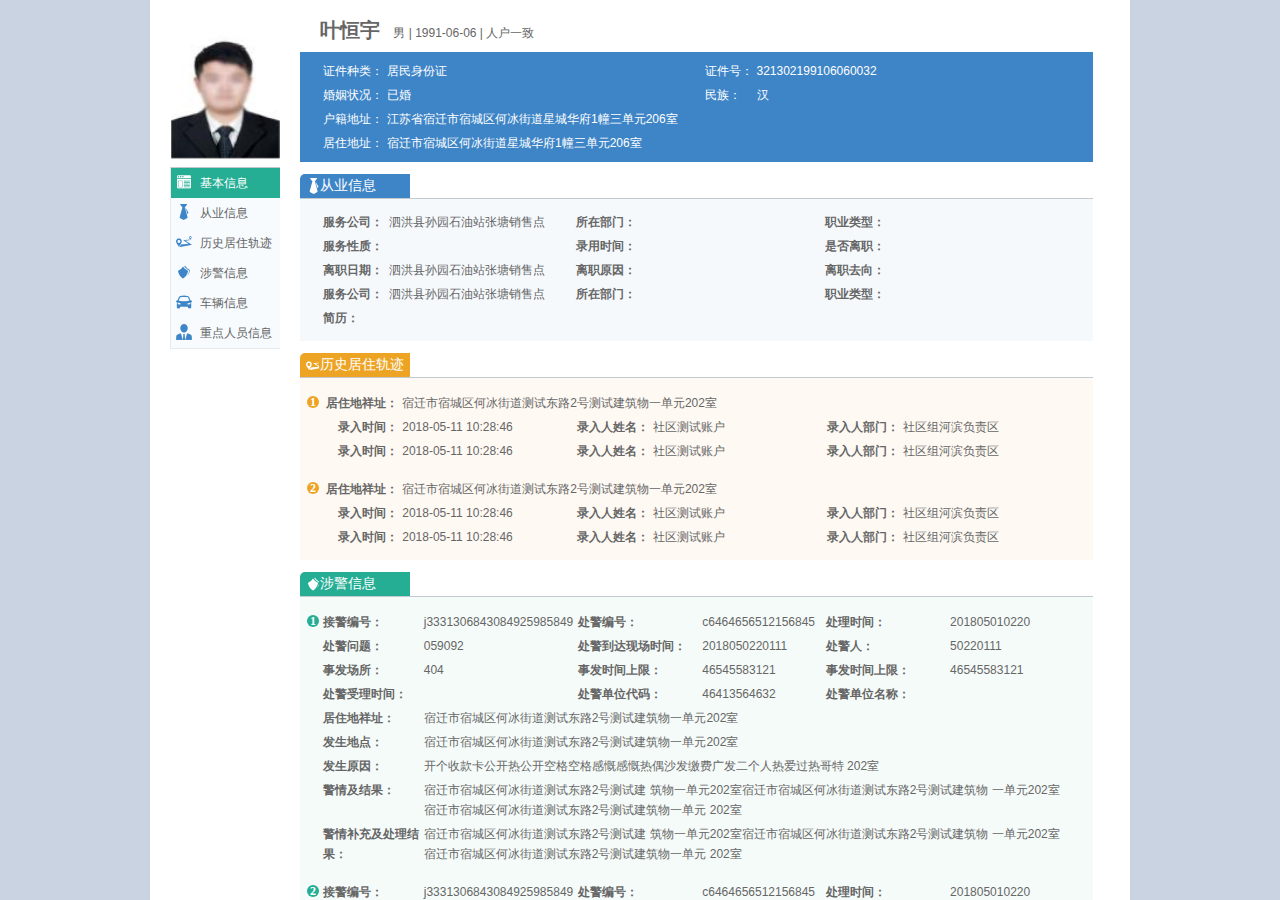
<file: index.html>
<!DOCTYPE html>
<html lang="en">
<head>
    <meta charset="UTF-8">
    <title>个人一致基本信息</title>
    <link rel="stylesheet" href="css/normalize.css">
    <link rel="stylesheet" href="css/base.css">
    <link rel="stylesheet" href="css/global.css">
    <link rel="stylesheet" href="css/index.css">
    <script src="js/jquery-1.11.1.min.js"></script>
    <script src="js/main.js"></script>
</head>
<body>
    <div class="box clearfix">
        <!--nav开始-->
        <div class="nav fl">
            <img class="pimg" src="image/pimg.png">
            <ul class="information-box">
                <li class="information-list js-information-list on" data-url="indexiframe1.html">
                    <i class="information"></i>
                    <span>基本信息</span>
                </li>
                <li  class="information-list js-information-list" data-url="indexiframe2.html">
                    <i class="information"></i>
                    <span>从业信息</span>
                </li>
                <li  class="information-list js-information-list" data-url="indexiframe3.html">
                    <i class="information"></i>
                    <span>历史居住轨迹</span>
                </li>
                <li  class="information-list js-information-list" data-url="indexiframe4.html">
                    <i class="information"></i>
                    <span>涉警信息</span>
                </li>
                <li  class="information-list js-information-list" data-url="indexiframe5.html">
                    <i class="information"></i>
                    <span>车辆信息</span>
                </li>
                <li  class="information-list js-information-list" data-url="indexiframe6.html">
                    <i class="information"></i>
                    <span>重点人员信息</span>
                </li>
            </ul>
        </div>
        <!--nav结束-->
        <!--iframeOut开始-->
        <div class="iframeOut js-iframeOut fl">
            <iframe class='itm js-iframeOut js-itm' src="indexiframe1.html" frameborder="0" scrolling="no" border="0">
        </iframe>
        </div>
        <!--iframeOut结束-->
    </div>
</body>

</html>
</file>
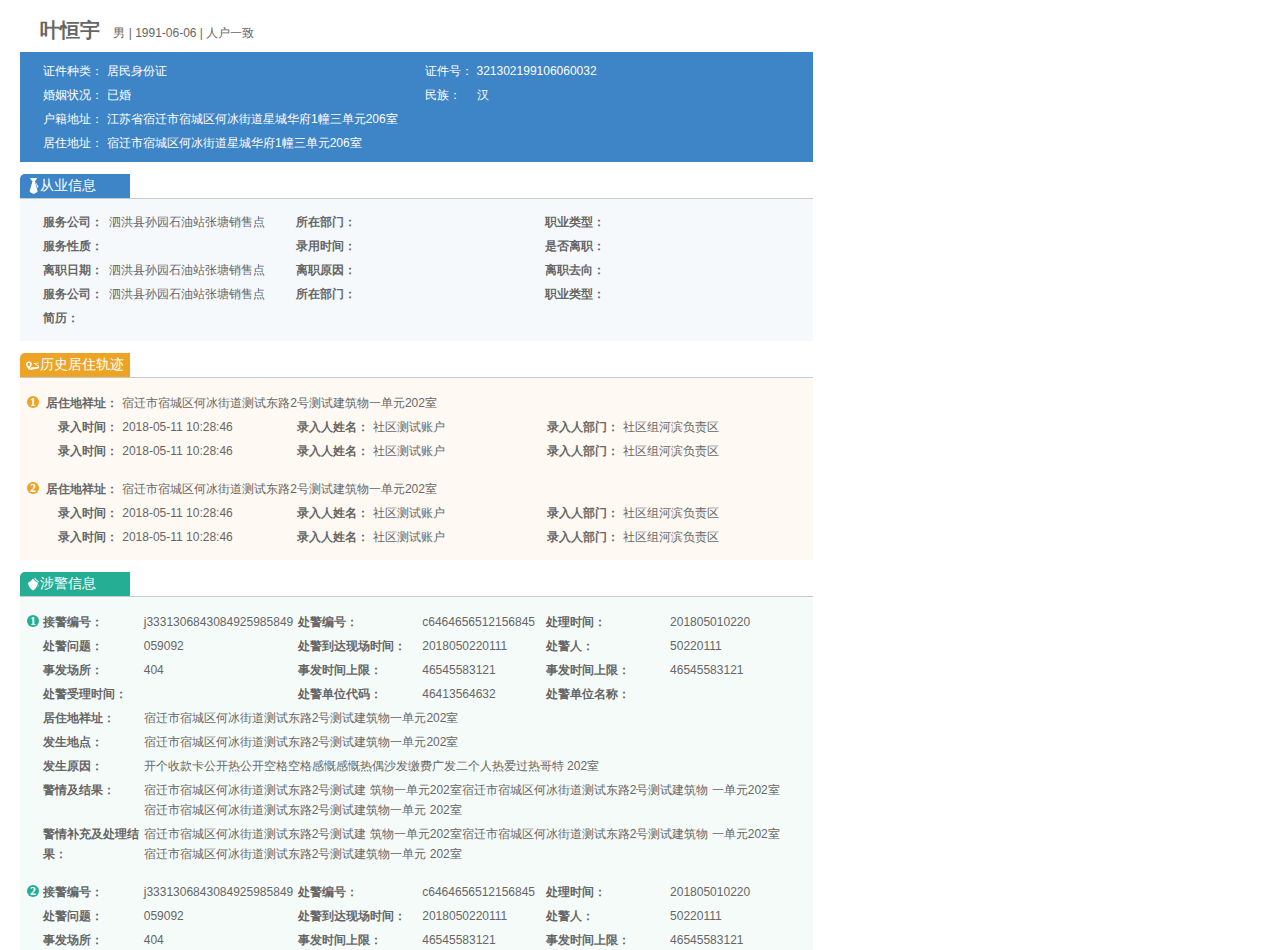
<file: indexiframe1.html>
<!DOCTYPE html>
<html lang="en">
<head>
    <meta charset="UTF-8">
    <title>基本信息个人表</title>
    <link rel="stylesheet" href="css/normalize.css">
    <link rel="stylesheet" href="css/base.css">
    <link rel="stylesheet" href="css/global.css">
    <link rel="stylesheet" href="css/index.css">
    <script src="js/jquery-1.11.1.min.js"></script>
    <script src="js/main.js"></script>
</head>
<body>
    <div class="iframeBox">
        <!--IDInformation开始-->
        <div class="IDInformation">
            <p>
                <s class="names">叶恒宇</s>
                <span>男&nbsp;|&nbsp;1991-06-06&nbsp;|&nbsp;人户一致</span>
            </p>
            <table class="IDInformation-table">
                <tr class="IDInformation-tr">
                    <td>证件种类：</td>
                    <td>居民身份证</td>
                    <td>证件号：</td>
                    <td>321302199106060032</td>
                </tr>
                <tr class="IDInformation-tr">
                    <td>婚姻状况：</td>
                    <td>已婚</td>
                    <td>民族：</td>
                    <td>汉</td>
                </tr>
                <tr class="IDInformation-tr">
                    <td>户籍地址：</td>
                    <td colspan=3>江苏省宿迁市宿城区何冰街道星城华府1幢三单元206室</td>
                </tr>
                <tr class="IDInformation-tr">
                    <td>居住地址：</td>
                    <td>宿迁市宿城区何冰街道星城华府1幢三单元206室</td>
                </tr>
            </table>
        </div>
        <!--IDInformation结束-->
        <!--jobInformation开始-->
        <div class="jobInformation job">
            <p class="job">从业信息</p>
            <table class="jobInformation-table">
                <tr class="jobInformation-table-tr">
                    <td>服务公司：</td>
                    <td>泗洪县孙园石油站张塘销售点</td>
                    <td>所在部门：</td>
                    <td></td>
                    <td>职业类型：</td>
                    <td></td>
                </tr>
                <tr class="jobInformation-table-tr">
                    <td> 服务性质：</td>
                    <td></td>
                    <td>录用时间：</td>
                    <td></td>
                    <td>是否离职：</td>
                    <td></td>
                </tr>
                <tr class="jobInformation-table-tr">
                    <td> 离职日期：</td>
                    <td>泗洪县孙园石油站张塘销售点</td>
                    <td>离职原因：</td>
                    <td></td>
                    <td> 离职去向：</td>
                    <td></td>
                </tr>
                <tr class="jobInformation-table-tr">
                    <td>服务公司：</td>
                    <td>泗洪县孙园石油站张塘销售点</td>
                    <td>所在部门：</td>
                    <td></td>
                    <td>职业类型：</td>
                    <td></td>
                </tr>
                <tr class="jobInformation-table-tr">
                    <td>简历：</td>
                </tr>
            </table>
        </div>
        <!--jobInformation开始-->
        <!--residentialAddress开始-->
        <div class="jobInformation Address">
            <p class="Address">历史居住轨迹</p>
            <table class="jobInformation-table Address">
                <tr class="jobInformation-table-tr">
                   <td class="longTr list-img">居住地祥址：</td>
                   <td colspan="3">宿迁市宿城区何冰街道测试东路2号测试建筑物一单元202室</td>
                </tr>
                <tr class="jobInformation-table-tr Address AddressLeft AddressW">
                    <td>录入时间：</td>
                    <td>2018-05-11 10:28:46</td>
                    <td>录入人姓名：</td>
                    <td>社区测试账户</td>
                    <td>录入人部门：</td>
                    <td>社区组河滨负责区</td>
                </tr>
                <tr class="jobInformation-table-tr Address  AddressLeft AddressW">
                    <td>录入时间：</td>
                    <td>2018-05-11 10:28:46</td>
                    <td>录入人姓名：</td>
                    <td>社区测试账户</td>
                    <td>录入人部门：</td>
                    <td>社区组河滨负责区</td>
                </tr>
            </table>
            <table class="jobInformation-table Address img">
                <tr class="jobInformation-table-tr">
                   <td class="longTr list-img">居住地祥址：</td>
                   <td colspan="3">宿迁市宿城区何冰街道测试东路2号测试建筑物一单元202室</td>
                </tr>
                <tr class="jobInformation-table-tr Address AddressLeft AddressW">
                    <td>录入时间：</td>
                    <td>2018-05-11 10:28:46</td>
                    <td>录入人姓名：</td>
                    <td>社区测试账户</td>
                    <td>录入人部门：</td>
                    <td>社区组河滨负责区</td>
                </tr>
                <tr class="jobInformation-table-tr Address  AddressLeft AddressW">
                    <td>录入时间：</td>
                    <td>2018-05-11 10:28:46</td>
                    <td>录入人姓名：</td>
                    <td>社区测试账户</td>
                    <td>录入人部门：</td>
                    <td>社区组河滨负责区</td>
                </tr>
            </table>
        </div>
        <!--residentialAddress结束-->
        <!--nvolvedP开始-->
        <div class="jobInformation plic nvolvedP">
            <p class="plic">涉警信息</p>
            <table class="jobInformation-table Address nvolvedP">
                <tr class="jobInformation-table-tr">
                    <td class="list-img nvolvedP">接警编号：</td>
                    <td class="Address">j3331306843084925985849</td>
                    <td>处警编号：</td>
                    <td>c6464656512156845</td>
                    <td>处理时间：</td>
                    <td>201805010220</td>
                </tr>
                <tr class="jobInformation-table-tr">
                    <td>处警问题：</td>
                    <td>059092</td>
                    <td>处警到达现场时间：</td>
                    <td>2018050220111</td>
                    <td>处警人：</td>
                    <td>50220111</td>
                </tr>
                <tr class="jobInformation-table-tr">
                    <td>事发场所：</td>
                    <td>404</td>
                    <td>事发时间上限：</td>
                    <td>46545583121</td>
                    <td>事发时间上限：</td>
                    <td>46545583121</td>
                </tr>
                <tr class="jobInformation-table-tr">
                    <td>处警受理时间：</td>
                    <td> </td>
                    <td>处警单位代码：</td>
                    <td>46413564632</td>
                    <td>处警单位名称：</td>
                </tr>
                <tr class="jobInformation-table-tr">
                    <td>居住地祥址：</td>
                    <td colspan="5">宿迁市宿城区何冰街道测试东路2号测试建筑物一单元202室</td>
                </tr>
                <tr class="jobInformation-table-tr">
                    <td>发生地点：</td>
                    <td colspan="5">宿迁市宿城区何冰街道测试东路2号测试建筑物一单元202室</td>
                </tr>
                <tr class="jobInformation-table-tr">
                    <td>发生原因：</td>
                    <td colspan="5">开个收款卡公开热公开空格空格感慨感慨热偶沙发缴费广发二个人热爱过热哥特
                        202室</td>
                </tr>
                <tr class="jobInformation-table-tr">
                    <td>警情及结果：</td>
                    <td colspan="5">宿迁市宿城区何冰街道测试东路2号测试建
                        筑物一单元202室宿迁市宿城区何冰街道测试东路2号测试建筑物
                        一单元202室宿迁市宿城区何冰街道测试东路2号测试建筑物一单元
                        202室
                    </td>
                </tr>
                <tr class="jobInformation-table-tr">
                    <td>警情补充及处理结果：</td>
                    <td colspan="5">宿迁市宿城区何冰街道测试东路2号测试建
                        筑物一单元202室宿迁市宿城区何冰街道测试东路2号测试建筑物
                        一单元202室宿迁市宿城区何冰街道测试东路2号测试建筑物一单元
                        202室
                    </td>
                </tr>
            </table>
            <table class="jobInformation-table Address img nvolvedP">
                <tr class="jobInformation-table-tr">
                    <td class="list-img nvolvedP">接警编号：</td>
                    <td class="Address">j3331306843084925985849</td>
                    <td>处警编号：</td>
                    <td>c6464656512156845</td>
                    <td>处理时间：</td>
                    <td>201805010220</td>
                </tr>
                <tr class="jobInformation-table-tr">
                    <td>处警问题：</td>
                    <td>059092</td>
                    <td>处警到达现场时间：</td>
                    <td>2018050220111</td>
                    <td>处警人：</td>
                    <td>50220111</td>
                </tr>
                <tr class="jobInformation-table-tr">
                    <td>事发场所：</td>
                    <td>404</td>
                    <td>事发时间上限：</td>
                    <td>46545583121</td>
                    <td>事发时间上限：</td>
                    <td>46545583121</td>
                </tr>
                <tr class="jobInformation-table-tr">
                    <td>处警受理时间：</td>
                    <td> </td>
                    <td>处警单位代码：</td>
                    <td>46413564632</td>
                    <td>处警单位名称：</td>
                </tr>
                <tr class="jobInformation-table-tr">
                    <td>居住地祥址：</td>
                    <td colspan="3">宿迁市宿城区何冰街道测试东路2号测试建筑物一单元202室</td>
                </tr>
                <tr class="jobInformation-table-tr">
                    <td>发生地点：</td>
                    <td colspan="3">宿迁市宿城区何冰街道测试东路2号测试建筑物一单元202室</td>
                </tr>
                <tr class="jobInformation-table-tr">
                    <td>发生原因：</td>
                    <td colspan="3"></td>
                </tr>
                <tr class="jobInformation-table-tr">
                    <td>警情及结果：</td>
                    <td colspan="5">宿迁市宿城区何冰街道测试东路2号测试建
                        筑物一单元202室宿迁市宿城区何冰街道测试东路2号测试建筑物
                        一单元202室宿迁市宿城区何冰街道测试东路2号测试建筑物一单元
                        202室
                    </td>
                </tr>
                <tr class="jobInformation-table-tr">
                    <td>警情补充及处理结果：</td>
                    <td colspan="5">宿迁市宿城区何冰街道测试东路2号测试建
                        筑物一单元202室宿迁市宿城区何冰街道测试东路2号测试建筑物
                        一单元202室宿迁市宿城区何冰街道测试东路2号测试建筑物一单元
                        202室
                    </td>
                </tr>
            </table>
        </div>
        <!--nvolvedP开始结束-->
    </div>

</body>

</html>
</file>
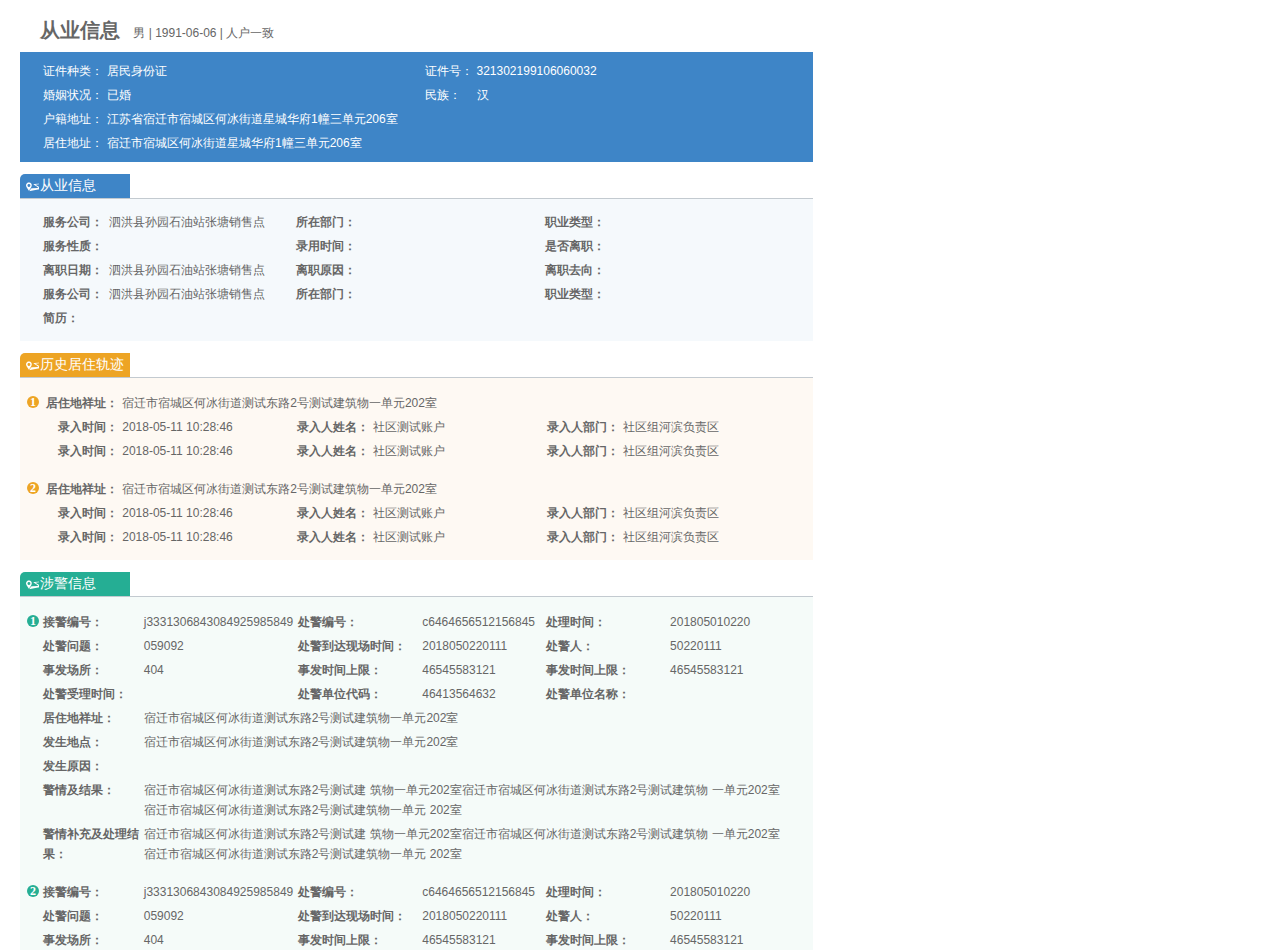
<file: indexiframe2.html>
<!DOCTYPE html>
<html lang="en">
<head>
    <meta charset="UTF-8">
    <title>基本信息个人表</title>
    <link rel="stylesheet" href="css/normalize.css">
    <link rel="stylesheet" href="css/base.css">
    <link rel="stylesheet" href="css/global.css">
    <link rel="stylesheet" href="css/index.css">
    <script src="js/jquery-1.11.1.min.js"></script>
    <script src="js/main.js"></script>
</head>
<body>
    <div class="iframeBox">
        <!--IDInformation开始-->
        <div class="IDInformation">
            <p>
                <s class="names">从业信息</s>
                <span>男&nbsp;|&nbsp;1991-06-06&nbsp;|&nbsp;人户一致</span>
            </p>
            <table class="IDInformation-table">
                <tr class="IDInformation-tr">
                    <td>证件种类：</td>
                    <td>居民身份证</td>
                    <td>证件号：</td>
                    <td>321302199106060032</td>
                </tr>
                <tr class="IDInformation-tr">
                    <td>婚姻状况：</td>
                    <td>已婚</td>
                    <td>民族：</td>
                    <td>汉</td>
                </tr>
                <tr class="IDInformation-tr">
                    <td>户籍地址：</td>
                    <td colspan=3>江苏省宿迁市宿城区何冰街道星城华府1幢三单元206室</td>
                </tr>
                <tr class="IDInformation-tr">
                    <td>居住地址：</td>
                    <td>宿迁市宿城区何冰街道星城华府1幢三单元206室</td>
                </tr>
            </table>
        </div>
        <!--IDInformation结束-->
        <!--jobInformation开始-->
        <div class="jobInformation">
            <p>从业信息</p>
            <table class="jobInformation-table">
                <tr class="jobInformation-table-tr">
                    <td>服务公司：</td>
                    <td>泗洪县孙园石油站张塘销售点</td>
                    <td>所在部门：</td>
                    <td></td>
                    <td>职业类型：</td>
                    <td></td>
                </tr>
                <tr class="jobInformation-table-tr">
                    <td> 服务性质：</td>
                    <td></td>
                    <td>录用时间：</td>
                    <td></td>
                    <td>是否离职：</td>
                    <td></td>
                </tr>
                <tr class="jobInformation-table-tr">
                    <td> 离职日期：</td>
                    <td>泗洪县孙园石油站张塘销售点</td>
                    <td>离职原因：</td>
                    <td></td>
                    <td> 离职去向：</td>
                    <td></td>
                </tr>
                <tr class="jobInformation-table-tr">
                    <td>服务公司：</td>
                    <td>泗洪县孙园石油站张塘销售点</td>
                    <td>所在部门：</td>
                    <td></td>
                    <td>职业类型：</td>
                    <td></td>
                </tr>
                <tr class="jobInformation-table-tr">
                    <td>简历：</td>
                </tr>
            </table>
        </div>
        <!--jobInformation开始-->
        <!--residentialAddress开始-->
        <div class="jobInformation Address">
            <p>历史居住轨迹</p>
            <table class="jobInformation-table Address">
                <tr class="jobInformation-table-tr">
                   <td class="longTr list-img">居住地祥址：</td>
                   <td colspan="3">宿迁市宿城区何冰街道测试东路2号测试建筑物一单元202室</td>
                </tr>
                <tr class="jobInformation-table-tr Address AddressLeft AddressW">
                    <td>录入时间：</td>
                    <td>2018-05-11 10:28:46</td>
                    <td>录入人姓名：</td>
                    <td>社区测试账户</td>
                    <td>录入人部门：</td>
                    <td>社区组河滨负责区</td>
                </tr>
                <tr class="jobInformation-table-tr Address  AddressLeft AddressW">
                    <td>录入时间：</td>
                    <td>2018-05-11 10:28:46</td>
                    <td>录入人姓名：</td>
                    <td>社区测试账户</td>
                    <td>录入人部门：</td>
                    <td>社区组河滨负责区</td>
                </tr>
            </table>
            <table class="jobInformation-table Address img">
                <tr class="jobInformation-table-tr">
                   <td class="longTr list-img">居住地祥址：</td>
                   <td colspan="3">宿迁市宿城区何冰街道测试东路2号测试建筑物一单元202室</td>
                </tr>
                <tr class="jobInformation-table-tr Address AddressLeft AddressW">
                    <td>录入时间：</td>
                    <td>2018-05-11 10:28:46</td>
                    <td>录入人姓名：</td>
                    <td>社区测试账户</td>
                    <td>录入人部门：</td>
                    <td>社区组河滨负责区</td>
                </tr>
                <tr class="jobInformation-table-tr Address  AddressLeft AddressW">
                    <td>录入时间：</td>
                    <td>2018-05-11 10:28:46</td>
                    <td>录入人姓名：</td>
                    <td>社区测试账户</td>
                    <td>录入人部门：</td>
                    <td>社区组河滨负责区</td>
                </tr>
            </table>
        </div>
        <!--residentialAddress结束-->
        <!--nvolvedP开始-->
        <div class="jobInformation nvolvedP">
            <p>涉警信息</p>
            <table class="jobInformation-table Address nvolvedP">
                <tr class="jobInformation-table-tr">
                    <td class="list-img nvolvedP">接警编号：</td>
                    <td class="Address">j3331306843084925985849</td>
                    <td>处警编号：</td>
                    <td>c6464656512156845</td>
                    <td>处理时间：</td>
                    <td>201805010220</td>
                </tr>
                <tr class="jobInformation-table-tr">
                    <td>处警问题：</td>
                    <td>059092</td>
                    <td>处警到达现场时间：</td>
                    <td>2018050220111</td>
                    <td>处警人：</td>
                    <td>50220111</td>
                </tr>
                <tr class="jobInformation-table-tr">
                    <td>事发场所：</td>
                    <td>404</td>
                    <td>事发时间上限：</td>
                    <td>46545583121</td>
                    <td>事发时间上限：</td>
                    <td>46545583121</td>
                </tr>
                <tr class="jobInformation-table-tr">
                    <td>处警受理时间：</td>
                    <td> </td>
                    <td>处警单位代码：</td>
                    <td>46413564632</td>
                    <td>处警单位名称：</td>
                </tr>
                <tr class="jobInformation-table-tr">
                    <td>居住地祥址：</td>
                    <td colspan="3">宿迁市宿城区何冰街道测试东路2号测试建筑物一单元202室</td>
                </tr>
                <tr class="jobInformation-table-tr">
                    <td>发生地点：</td>
                    <td colspan="3">宿迁市宿城区何冰街道测试东路2号测试建筑物一单元202室</td>
                </tr>
                <tr class="jobInformation-table-tr">
                    <td>发生原因：</td>
                    <td colspan="3"></td>
                </tr>
                <tr class="jobInformation-table-tr">
                    <td>警情及结果：</td>
                    <td colspan="5">宿迁市宿城区何冰街道测试东路2号测试建
                        筑物一单元202室宿迁市宿城区何冰街道测试东路2号测试建筑物
                        一单元202室宿迁市宿城区何冰街道测试东路2号测试建筑物一单元
                        202室
                    </td>
                </tr>
                <tr class="jobInformation-table-tr">
                    <td>警情补充及处理结果：</td>
                    <td colspan="5">宿迁市宿城区何冰街道测试东路2号测试建
                        筑物一单元202室宿迁市宿城区何冰街道测试东路2号测试建筑物
                        一单元202室宿迁市宿城区何冰街道测试东路2号测试建筑物一单元
                        202室
                    </td>
                </tr>
            </table>
            <table class="jobInformation-table Address img nvolvedP">
                <tr class="jobInformation-table-tr">
                    <td class="list-img nvolvedP">接警编号：</td>
                    <td class="Address">j3331306843084925985849</td>
                    <td>处警编号：</td>
                    <td>c6464656512156845</td>
                    <td>处理时间：</td>
                    <td>201805010220</td>
                </tr>
                <tr class="jobInformation-table-tr">
                    <td>处警问题：</td>
                    <td>059092</td>
                    <td>处警到达现场时间：</td>
                    <td>2018050220111</td>
                    <td>处警人：</td>
                    <td>50220111</td>
                </tr>
                <tr class="jobInformation-table-tr">
                    <td>事发场所：</td>
                    <td>404</td>
                    <td>事发时间上限：</td>
                    <td>46545583121</td>
                    <td>事发时间上限：</td>
                    <td>46545583121</td>
                </tr>
                <tr class="jobInformation-table-tr">
                    <td>处警受理时间：</td>
                    <td> </td>
                    <td>处警单位代码：</td>
                    <td>46413564632</td>
                    <td>处警单位名称：</td>
                </tr>
                <tr class="jobInformation-table-tr">
                    <td>居住地祥址：</td>
                    <td colspan="3">宿迁市宿城区何冰街道测试东路2号测试建筑物一单元202室</td>
                </tr>
                <tr class="jobInformation-table-tr">
                    <td>发生地点：</td>
                    <td colspan="3">宿迁市宿城区何冰街道测试东路2号测试建筑物一单元202室</td>
                </tr>
                <tr class="jobInformation-table-tr">
                    <td>发生原因：</td>
                    <td colspan="3"></td>
                </tr>
                <tr class="jobInformation-table-tr">
                    <td>警情及结果：</td>
                    <td colspan="5">宿迁市宿城区何冰街道测试东路2号测试建
                        筑物一单元202室宿迁市宿城区何冰街道测试东路2号测试建筑物
                        一单元202室宿迁市宿城区何冰街道测试东路2号测试建筑物一单元
                        202室
                    </td>
                </tr>
                <tr class="jobInformation-table-tr">
                    <td>警情补充及处理结果：</td>
                    <td colspan="5">宿迁市宿城区何冰街道测试东路2号测试建
                        筑物一单元202室宿迁市宿城区何冰街道测试东路2号测试建筑物
                        一单元202室宿迁市宿城区何冰街道测试东路2号测试建筑物一单元
                        202室
                    </td>
                </tr>
            </table>
        </div>
        <!--nvolvedP开始结束-->
    </div>

</body>

</html>
</file>
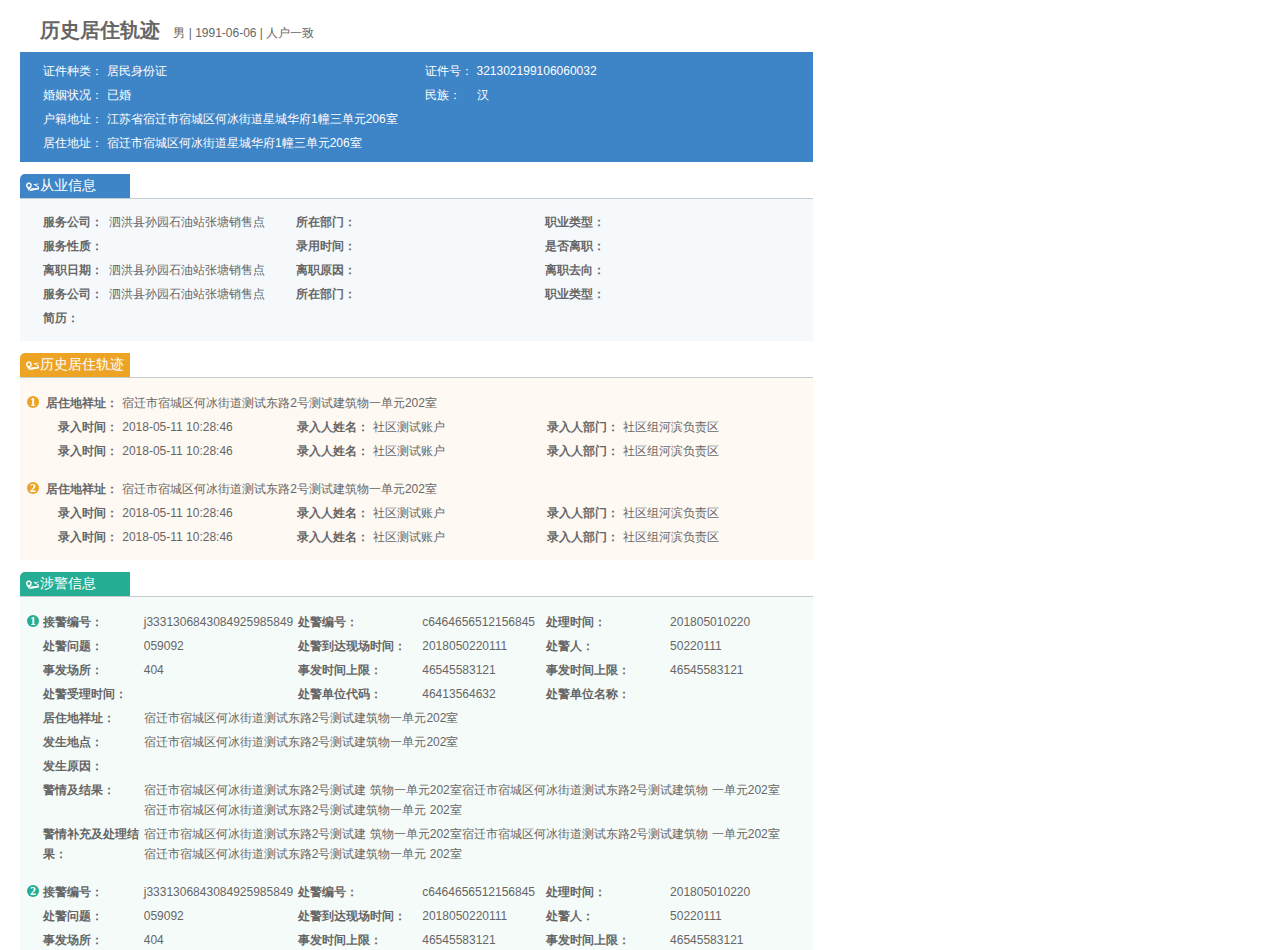
<file: indexiframe3.html>
<!DOCTYPE html>
<html lang="en">
<head>
    <meta charset="UTF-8">
    <title>基本信息个人表</title>
    <link rel="stylesheet" href="css/normalize.css">
    <link rel="stylesheet" href="css/base.css">
    <link rel="stylesheet" href="css/global.css">
    <link rel="stylesheet" href="css/index.css">
    <script src="js/jquery-1.11.1.min.js"></script>
    <script src="js/main.js"></script>
</head>
<body>
    <div class="iframeBox">
        <!--IDInformation开始-->
        <div class="IDInformation">
            <p>
                <s class="names">历史居住轨迹</s>
                <span>男&nbsp;|&nbsp;1991-06-06&nbsp;|&nbsp;人户一致</span>
            </p>
            <table class="IDInformation-table">
                <tr class="IDInformation-tr">
                    <td>证件种类：</td>
                    <td>居民身份证</td>
                    <td>证件号：</td>
                    <td>321302199106060032</td>
                </tr>
                <tr class="IDInformation-tr">
                    <td>婚姻状况：</td>
                    <td>已婚</td>
                    <td>民族：</td>
                    <td>汉</td>
                </tr>
                <tr class="IDInformation-tr">
                    <td>户籍地址：</td>
                    <td colspan=3>江苏省宿迁市宿城区何冰街道星城华府1幢三单元206室</td>
                </tr>
                <tr class="IDInformation-tr">
                    <td>居住地址：</td>
                    <td>宿迁市宿城区何冰街道星城华府1幢三单元206室</td>
                </tr>
            </table>
        </div>
        <!--IDInformation结束-->
        <!--jobInformation开始-->
        <div class="jobInformation">
            <p>从业信息</p>
            <table class="jobInformation-table">
                <tr class="jobInformation-table-tr">
                    <td>服务公司：</td>
                    <td>泗洪县孙园石油站张塘销售点</td>
                    <td>所在部门：</td>
                    <td></td>
                    <td>职业类型：</td>
                    <td></td>
                </tr>
                <tr class="jobInformation-table-tr">
                    <td> 服务性质：</td>
                    <td></td>
                    <td>录用时间：</td>
                    <td></td>
                    <td>是否离职：</td>
                    <td></td>
                </tr>
                <tr class="jobInformation-table-tr">
                    <td> 离职日期：</td>
                    <td>泗洪县孙园石油站张塘销售点</td>
                    <td>离职原因：</td>
                    <td></td>
                    <td> 离职去向：</td>
                    <td></td>
                </tr>
                <tr class="jobInformation-table-tr">
                    <td>服务公司：</td>
                    <td>泗洪县孙园石油站张塘销售点</td>
                    <td>所在部门：</td>
                    <td></td>
                    <td>职业类型：</td>
                    <td></td>
                </tr>
                <tr class="jobInformation-table-tr">
                    <td>简历：</td>
                </tr>
            </table>
        </div>
        <!--jobInformation开始-->
        <!--residentialAddress开始-->
        <div class="jobInformation Address">
            <p>历史居住轨迹</p>
            <table class="jobInformation-table Address">
                <tr class="jobInformation-table-tr">
                   <td class="longTr list-img">居住地祥址：</td>
                   <td colspan="3">宿迁市宿城区何冰街道测试东路2号测试建筑物一单元202室</td>
                </tr>
                <tr class="jobInformation-table-tr Address AddressLeft AddressW">
                    <td>录入时间：</td>
                    <td>2018-05-11 10:28:46</td>
                    <td>录入人姓名：</td>
                    <td>社区测试账户</td>
                    <td>录入人部门：</td>
                    <td>社区组河滨负责区</td>
                </tr>
                <tr class="jobInformation-table-tr Address  AddressLeft AddressW">
                    <td>录入时间：</td>
                    <td>2018-05-11 10:28:46</td>
                    <td>录入人姓名：</td>
                    <td>社区测试账户</td>
                    <td>录入人部门：</td>
                    <td>社区组河滨负责区</td>
                </tr>
            </table>
            <table class="jobInformation-table Address img">
                <tr class="jobInformation-table-tr">
                   <td class="longTr list-img">居住地祥址：</td>
                   <td colspan="3">宿迁市宿城区何冰街道测试东路2号测试建筑物一单元202室</td>
                </tr>
                <tr class="jobInformation-table-tr Address AddressLeft AddressW">
                    <td>录入时间：</td>
                    <td>2018-05-11 10:28:46</td>
                    <td>录入人姓名：</td>
                    <td>社区测试账户</td>
                    <td>录入人部门：</td>
                    <td>社区组河滨负责区</td>
                </tr>
                <tr class="jobInformation-table-tr Address  AddressLeft AddressW">
                    <td>录入时间：</td>
                    <td>2018-05-11 10:28:46</td>
                    <td>录入人姓名：</td>
                    <td>社区测试账户</td>
                    <td>录入人部门：</td>
                    <td>社区组河滨负责区</td>
                </tr>
            </table>
        </div>
        <!--residentialAddress结束-->
        <!--nvolvedP开始-->
        <div class="jobInformation nvolvedP">
            <p>涉警信息</p>
            <table class="jobInformation-table Address nvolvedP">
                <tr class="jobInformation-table-tr">
                    <td class="list-img nvolvedP">接警编号：</td>
                    <td class="Address">j3331306843084925985849</td>
                    <td>处警编号：</td>
                    <td>c6464656512156845</td>
                    <td>处理时间：</td>
                    <td>201805010220</td>
                </tr>
                <tr class="jobInformation-table-tr">
                    <td>处警问题：</td>
                    <td>059092</td>
                    <td>处警到达现场时间：</td>
                    <td>2018050220111</td>
                    <td>处警人：</td>
                    <td>50220111</td>
                </tr>
                <tr class="jobInformation-table-tr">
                    <td>事发场所：</td>
                    <td>404</td>
                    <td>事发时间上限：</td>
                    <td>46545583121</td>
                    <td>事发时间上限：</td>
                    <td>46545583121</td>
                </tr>
                <tr class="jobInformation-table-tr">
                    <td>处警受理时间：</td>
                    <td> </td>
                    <td>处警单位代码：</td>
                    <td>46413564632</td>
                    <td>处警单位名称：</td>
                </tr>
                <tr class="jobInformation-table-tr">
                    <td>居住地祥址：</td>
                    <td colspan="3">宿迁市宿城区何冰街道测试东路2号测试建筑物一单元202室</td>
                </tr>
                <tr class="jobInformation-table-tr">
                    <td>发生地点：</td>
                    <td colspan="3">宿迁市宿城区何冰街道测试东路2号测试建筑物一单元202室</td>
                </tr>
                <tr class="jobInformation-table-tr">
                    <td>发生原因：</td>
                    <td colspan="3"></td>
                </tr>
                <tr class="jobInformation-table-tr">
                    <td>警情及结果：</td>
                    <td colspan="5">宿迁市宿城区何冰街道测试东路2号测试建
                        筑物一单元202室宿迁市宿城区何冰街道测试东路2号测试建筑物
                        一单元202室宿迁市宿城区何冰街道测试东路2号测试建筑物一单元
                        202室
                    </td>
                </tr>
                <tr class="jobInformation-table-tr">
                    <td>警情补充及处理结果：</td>
                    <td colspan="5">宿迁市宿城区何冰街道测试东路2号测试建
                        筑物一单元202室宿迁市宿城区何冰街道测试东路2号测试建筑物
                        一单元202室宿迁市宿城区何冰街道测试东路2号测试建筑物一单元
                        202室
                    </td>
                </tr>
            </table>
            <table class="jobInformation-table Address img nvolvedP">
                <tr class="jobInformation-table-tr">
                    <td class="list-img nvolvedP">接警编号：</td>
                    <td class="Address">j3331306843084925985849</td>
                    <td>处警编号：</td>
                    <td>c6464656512156845</td>
                    <td>处理时间：</td>
                    <td>201805010220</td>
                </tr>
                <tr class="jobInformation-table-tr">
                    <td>处警问题：</td>
                    <td>059092</td>
                    <td>处警到达现场时间：</td>
                    <td>2018050220111</td>
                    <td>处警人：</td>
                    <td>50220111</td>
                </tr>
                <tr class="jobInformation-table-tr">
                    <td>事发场所：</td>
                    <td>404</td>
                    <td>事发时间上限：</td>
                    <td>46545583121</td>
                    <td>事发时间上限：</td>
                    <td>46545583121</td>
                </tr>
                <tr class="jobInformation-table-tr">
                    <td>处警受理时间：</td>
                    <td> </td>
                    <td>处警单位代码：</td>
                    <td>46413564632</td>
                    <td>处警单位名称：</td>
                </tr>
                <tr class="jobInformation-table-tr">
                    <td>居住地祥址：</td>
                    <td colspan="3">宿迁市宿城区何冰街道测试东路2号测试建筑物一单元202室</td>
                </tr>
                <tr class="jobInformation-table-tr">
                    <td>发生地点：</td>
                    <td colspan="3">宿迁市宿城区何冰街道测试东路2号测试建筑物一单元202室</td>
                </tr>
                <tr class="jobInformation-table-tr">
                    <td>发生原因：</td>
                    <td colspan="3"></td>
                </tr>
                <tr class="jobInformation-table-tr">
                    <td>警情及结果：</td>
                    <td colspan="5">宿迁市宿城区何冰街道测试东路2号测试建
                        筑物一单元202室宿迁市宿城区何冰街道测试东路2号测试建筑物
                        一单元202室宿迁市宿城区何冰街道测试东路2号测试建筑物一单元
                        202室
                    </td>
                </tr>
                <tr class="jobInformation-table-tr">
                    <td>警情补充及处理结果：</td>
                    <td colspan="5">宿迁市宿城区何冰街道测试东路2号测试建
                        筑物一单元202室宿迁市宿城区何冰街道测试东路2号测试建筑物
                        一单元202室宿迁市宿城区何冰街道测试东路2号测试建筑物一单元
                        202室
                    </td>
                </tr>
            </table>
        </div>
        <!--nvolvedP开始结束-->
    </div>

</body>

</html>
</file>
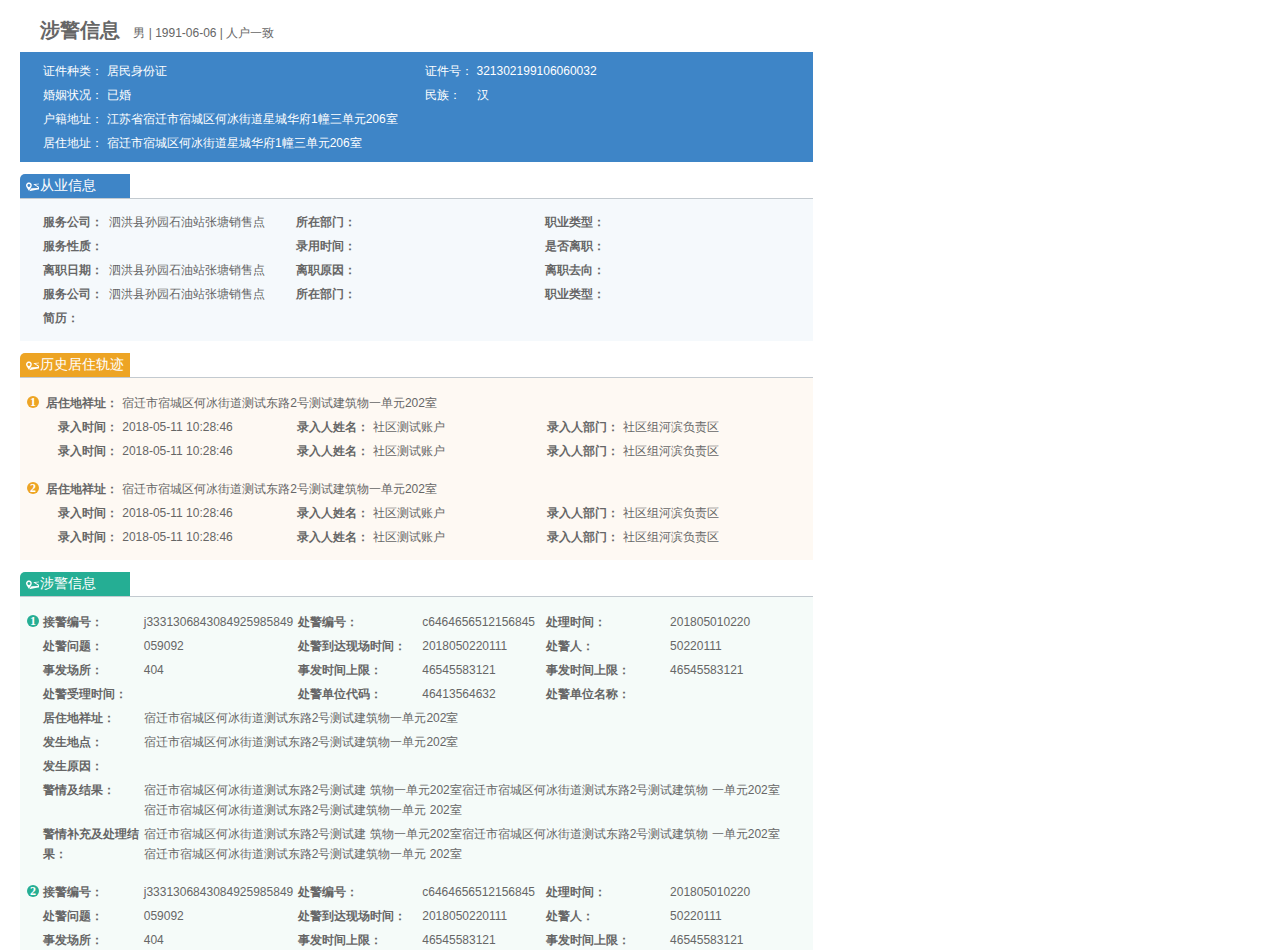
<file: indexiframe4.html>
<!DOCTYPE html>
<html lang="en">
<head>
    <meta charset="UTF-8">
    <title>基本信息个人表</title>
    <link rel="stylesheet" href="css/normalize.css">
    <link rel="stylesheet" href="css/base.css">
    <link rel="stylesheet" href="css/global.css">
    <link rel="stylesheet" href="css/index.css">
    <script src="js/jquery-1.11.1.min.js"></script>
    <script src="js/main.js"></script>
</head>
<body>
    <div class="iframeBox">
        <!--IDInformation开始-->
        <div class="IDInformation">
            <p>
                <s class="names">涉警信息</s>
                <span>男&nbsp;|&nbsp;1991-06-06&nbsp;|&nbsp;人户一致</span>
            </p>
            <table class="IDInformation-table">
                <tr class="IDInformation-tr">
                    <td>证件种类：</td>
                    <td>居民身份证</td>
                    <td>证件号：</td>
                    <td>321302199106060032</td>
                </tr>
                <tr class="IDInformation-tr">
                    <td>婚姻状况：</td>
                    <td>已婚</td>
                    <td>民族：</td>
                    <td>汉</td>
                </tr>
                <tr class="IDInformation-tr">
                    <td>户籍地址：</td>
                    <td colspan=3>江苏省宿迁市宿城区何冰街道星城华府1幢三单元206室</td>
                </tr>
                <tr class="IDInformation-tr">
                    <td>居住地址：</td>
                    <td>宿迁市宿城区何冰街道星城华府1幢三单元206室</td>
                </tr>
            </table>
        </div>
        <!--IDInformation结束-->
        <!--jobInformation开始-->
        <div class="jobInformation">
            <p>从业信息</p>
            <table class="jobInformation-table">
                <tr class="jobInformation-table-tr">
                    <td>服务公司：</td>
                    <td>泗洪县孙园石油站张塘销售点</td>
                    <td>所在部门：</td>
                    <td></td>
                    <td>职业类型：</td>
                    <td></td>
                </tr>
                <tr class="jobInformation-table-tr">
                    <td> 服务性质：</td>
                    <td></td>
                    <td>录用时间：</td>
                    <td></td>
                    <td>是否离职：</td>
                    <td></td>
                </tr>
                <tr class="jobInformation-table-tr">
                    <td> 离职日期：</td>
                    <td>泗洪县孙园石油站张塘销售点</td>
                    <td>离职原因：</td>
                    <td></td>
                    <td> 离职去向：</td>
                    <td></td>
                </tr>
                <tr class="jobInformation-table-tr">
                    <td>服务公司：</td>
                    <td>泗洪县孙园石油站张塘销售点</td>
                    <td>所在部门：</td>
                    <td></td>
                    <td>职业类型：</td>
                    <td></td>
                </tr>
                <tr class="jobInformation-table-tr">
                    <td>简历：</td>
                </tr>
            </table>
        </div>
        <!--jobInformation开始-->
        <!--residentialAddress开始-->
        <div class="jobInformation Address">
            <p>历史居住轨迹</p>
            <table class="jobInformation-table Address">
                <tr class="jobInformation-table-tr">
                   <td class="longTr list-img">居住地祥址：</td>
                   <td colspan="3">宿迁市宿城区何冰街道测试东路2号测试建筑物一单元202室</td>
                </tr>
                <tr class="jobInformation-table-tr Address AddressLeft AddressW">
                    <td>录入时间：</td>
                    <td>2018-05-11 10:28:46</td>
                    <td>录入人姓名：</td>
                    <td>社区测试账户</td>
                    <td>录入人部门：</td>
                    <td>社区组河滨负责区</td>
                </tr>
                <tr class="jobInformation-table-tr Address  AddressLeft AddressW">
                    <td>录入时间：</td>
                    <td>2018-05-11 10:28:46</td>
                    <td>录入人姓名：</td>
                    <td>社区测试账户</td>
                    <td>录入人部门：</td>
                    <td>社区组河滨负责区</td>
                </tr>
            </table>
            <table class="jobInformation-table Address img">
                <tr class="jobInformation-table-tr">
                   <td class="longTr list-img">居住地祥址：</td>
                   <td colspan="3">宿迁市宿城区何冰街道测试东路2号测试建筑物一单元202室</td>
                </tr>
                <tr class="jobInformation-table-tr Address AddressLeft AddressW">
                    <td>录入时间：</td>
                    <td>2018-05-11 10:28:46</td>
                    <td>录入人姓名：</td>
                    <td>社区测试账户</td>
                    <td>录入人部门：</td>
                    <td>社区组河滨负责区</td>
                </tr>
                <tr class="jobInformation-table-tr Address  AddressLeft AddressW">
                    <td>录入时间：</td>
                    <td>2018-05-11 10:28:46</td>
                    <td>录入人姓名：</td>
                    <td>社区测试账户</td>
                    <td>录入人部门：</td>
                    <td>社区组河滨负责区</td>
                </tr>
            </table>
        </div>
        <!--residentialAddress结束-->
        <!--nvolvedP开始-->
        <div class="jobInformation nvolvedP">
            <p>涉警信息</p>
            <table class="jobInformation-table Address nvolvedP">
                <tr class="jobInformation-table-tr">
                    <td class="list-img nvolvedP">接警编号：</td>
                    <td class="Address">j3331306843084925985849</td>
                    <td>处警编号：</td>
                    <td>c6464656512156845</td>
                    <td>处理时间：</td>
                    <td>201805010220</td>
                </tr>
                <tr class="jobInformation-table-tr">
                    <td>处警问题：</td>
                    <td>059092</td>
                    <td>处警到达现场时间：</td>
                    <td>2018050220111</td>
                    <td>处警人：</td>
                    <td>50220111</td>
                </tr>
                <tr class="jobInformation-table-tr">
                    <td>事发场所：</td>
                    <td>404</td>
                    <td>事发时间上限：</td>
                    <td>46545583121</td>
                    <td>事发时间上限：</td>
                    <td>46545583121</td>
                </tr>
                <tr class="jobInformation-table-tr">
                    <td>处警受理时间：</td>
                    <td> </td>
                    <td>处警单位代码：</td>
                    <td>46413564632</td>
                    <td>处警单位名称：</td>
                </tr>
                <tr class="jobInformation-table-tr">
                    <td>居住地祥址：</td>
                    <td colspan="3">宿迁市宿城区何冰街道测试东路2号测试建筑物一单元202室</td>
                </tr>
                <tr class="jobInformation-table-tr">
                    <td>发生地点：</td>
                    <td colspan="3">宿迁市宿城区何冰街道测试东路2号测试建筑物一单元202室</td>
                </tr>
                <tr class="jobInformation-table-tr">
                    <td>发生原因：</td>
                    <td colspan="3"></td>
                </tr>
                <tr class="jobInformation-table-tr">
                    <td>警情及结果：</td>
                    <td colspan="5">宿迁市宿城区何冰街道测试东路2号测试建
                        筑物一单元202室宿迁市宿城区何冰街道测试东路2号测试建筑物
                        一单元202室宿迁市宿城区何冰街道测试东路2号测试建筑物一单元
                        202室
                    </td>
                </tr>
                <tr class="jobInformation-table-tr">
                    <td>警情补充及处理结果：</td>
                    <td colspan="5">宿迁市宿城区何冰街道测试东路2号测试建
                        筑物一单元202室宿迁市宿城区何冰街道测试东路2号测试建筑物
                        一单元202室宿迁市宿城区何冰街道测试东路2号测试建筑物一单元
                        202室
                    </td>
                </tr>
            </table>
            <table class="jobInformation-table Address img nvolvedP">
                <tr class="jobInformation-table-tr">
                    <td class="list-img nvolvedP">接警编号：</td>
                    <td class="Address">j3331306843084925985849</td>
                    <td>处警编号：</td>
                    <td>c6464656512156845</td>
                    <td>处理时间：</td>
                    <td>201805010220</td>
                </tr>
                <tr class="jobInformation-table-tr">
                    <td>处警问题：</td>
                    <td>059092</td>
                    <td>处警到达现场时间：</td>
                    <td>2018050220111</td>
                    <td>处警人：</td>
                    <td>50220111</td>
                </tr>
                <tr class="jobInformation-table-tr">
                    <td>事发场所：</td>
                    <td>404</td>
                    <td>事发时间上限：</td>
                    <td>46545583121</td>
                    <td>事发时间上限：</td>
                    <td>46545583121</td>
                </tr>
                <tr class="jobInformation-table-tr">
                    <td>处警受理时间：</td>
                    <td> </td>
                    <td>处警单位代码：</td>
                    <td>46413564632</td>
                    <td>处警单位名称：</td>
                </tr>
                <tr class="jobInformation-table-tr">
                    <td>居住地祥址：</td>
                    <td colspan="3">宿迁市宿城区何冰街道测试东路2号测试建筑物一单元202室</td>
                </tr>
                <tr class="jobInformation-table-tr">
                    <td>发生地点：</td>
                    <td colspan="3">宿迁市宿城区何冰街道测试东路2号测试建筑物一单元202室</td>
                </tr>
                <tr class="jobInformation-table-tr">
                    <td>发生原因：</td>
                    <td colspan="3"></td>
                </tr>
                <tr class="jobInformation-table-tr">
                    <td>警情及结果：</td>
                    <td colspan="5">宿迁市宿城区何冰街道测试东路2号测试建
                        筑物一单元202室宿迁市宿城区何冰街道测试东路2号测试建筑物
                        一单元202室宿迁市宿城区何冰街道测试东路2号测试建筑物一单元
                        202室
                    </td>
                </tr>
                <tr class="jobInformation-table-tr">
                    <td>警情补充及处理结果：</td>
                    <td colspan="5">宿迁市宿城区何冰街道测试东路2号测试建
                        筑物一单元202室宿迁市宿城区何冰街道测试东路2号测试建筑物
                        一单元202室宿迁市宿城区何冰街道测试东路2号测试建筑物一单元
                        202室
                    </td>
                </tr>
            </table>
        </div>
        <!--nvolvedP开始结束-->
    </div>

</body>

</html>
</file>
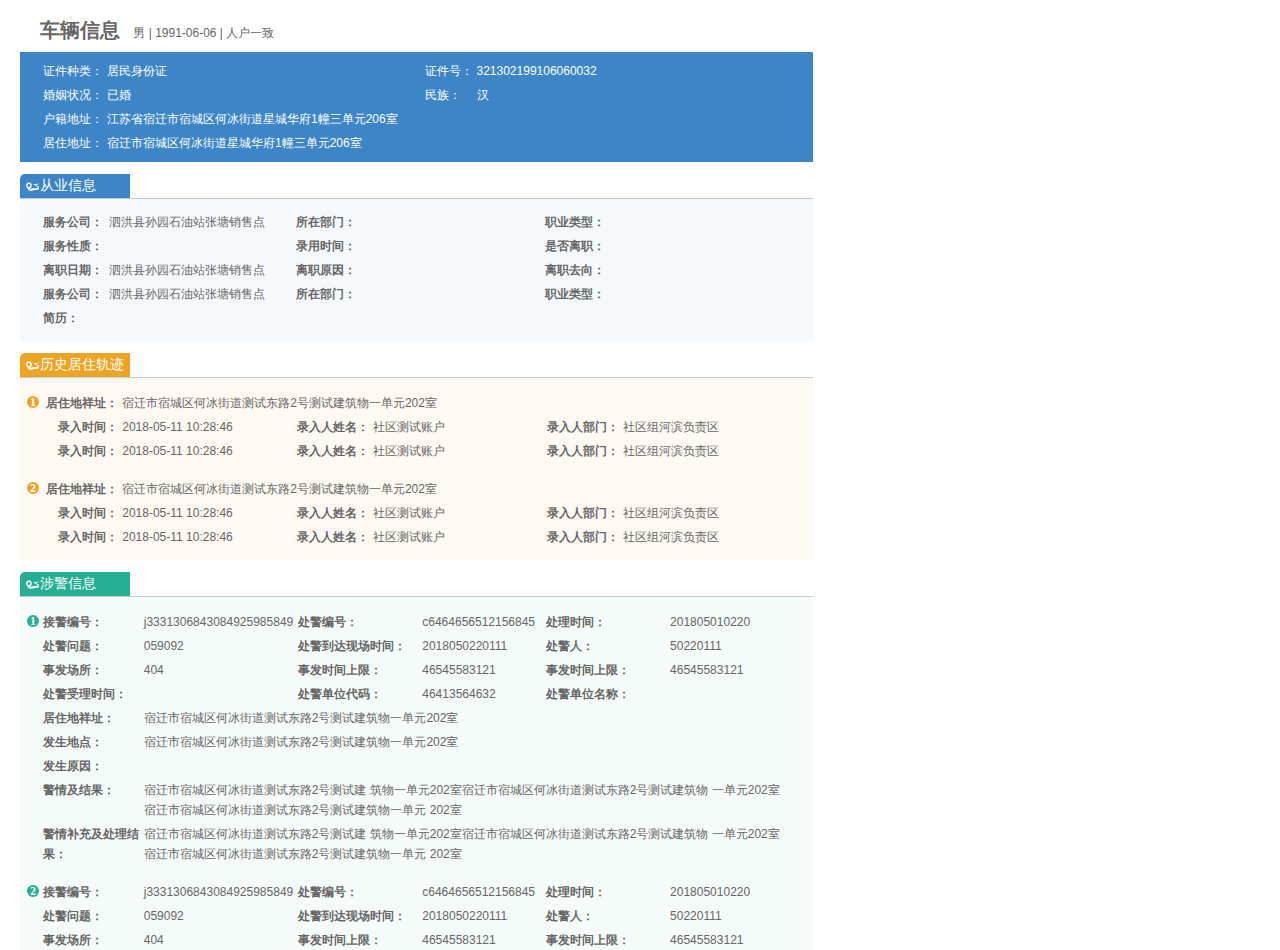
<file: indexiframe5.html>
<!DOCTYPE html>
<html lang="en">
<head>
    <meta charset="UTF-8">
    <title>基本信息个人表</title>
    <link rel="stylesheet" href="css/normalize.css">
    <link rel="stylesheet" href="css/base.css">
    <link rel="stylesheet" href="css/global.css">
    <link rel="stylesheet" href="css/index.css">
    <script src="js/jquery-1.11.1.min.js"></script>
    <script src="js/main.js"></script>
</head>
<body>
    <div class="iframeBox">
        <!--IDInformation开始-->
        <div class="IDInformation">
            <p>
                <s class="names">车辆信息</s>
                <span>男&nbsp;|&nbsp;1991-06-06&nbsp;|&nbsp;人户一致</span>
            </p>
            <table class="IDInformation-table">
                <tr class="IDInformation-tr">
                    <td>证件种类：</td>
                    <td>居民身份证</td>
                    <td>证件号：</td>
                    <td>321302199106060032</td>
                </tr>
                <tr class="IDInformation-tr">
                    <td>婚姻状况：</td>
                    <td>已婚</td>
                    <td>民族：</td>
                    <td>汉</td>
                </tr>
                <tr class="IDInformation-tr">
                    <td>户籍地址：</td>
                    <td colspan=3>江苏省宿迁市宿城区何冰街道星城华府1幢三单元206室</td>
                </tr>
                <tr class="IDInformation-tr">
                    <td>居住地址：</td>
                    <td>宿迁市宿城区何冰街道星城华府1幢三单元206室</td>
                </tr>
            </table>
        </div>
        <!--IDInformation结束-->
        <!--jobInformation开始-->
        <div class="jobInformation">
            <p>从业信息</p>
            <table class="jobInformation-table">
                <tr class="jobInformation-table-tr">
                    <td>服务公司：</td>
                    <td>泗洪县孙园石油站张塘销售点</td>
                    <td>所在部门：</td>
                    <td></td>
                    <td>职业类型：</td>
                    <td></td>
                </tr>
                <tr class="jobInformation-table-tr">
                    <td> 服务性质：</td>
                    <td></td>
                    <td>录用时间：</td>
                    <td></td>
                    <td>是否离职：</td>
                    <td></td>
                </tr>
                <tr class="jobInformation-table-tr">
                    <td> 离职日期：</td>
                    <td>泗洪县孙园石油站张塘销售点</td>
                    <td>离职原因：</td>
                    <td></td>
                    <td> 离职去向：</td>
                    <td></td>
                </tr>
                <tr class="jobInformation-table-tr">
                    <td>服务公司：</td>
                    <td>泗洪县孙园石油站张塘销售点</td>
                    <td>所在部门：</td>
                    <td></td>
                    <td>职业类型：</td>
                    <td></td>
                </tr>
                <tr class="jobInformation-table-tr">
                    <td>简历：</td>
                </tr>
            </table>
        </div>
        <!--jobInformation开始-->
        <!--residentialAddress开始-->
        <div class="jobInformation Address">
            <p>历史居住轨迹</p>
            <table class="jobInformation-table Address">
                <tr class="jobInformation-table-tr">
                   <td class="longTr list-img">居住地祥址：</td>
                   <td colspan="3">宿迁市宿城区何冰街道测试东路2号测试建筑物一单元202室</td>
                </tr>
                <tr class="jobInformation-table-tr Address AddressLeft AddressW">
                    <td>录入时间：</td>
                    <td>2018-05-11 10:28:46</td>
                    <td>录入人姓名：</td>
                    <td>社区测试账户</td>
                    <td>录入人部门：</td>
                    <td>社区组河滨负责区</td>
                </tr>
                <tr class="jobInformation-table-tr Address  AddressLeft AddressW">
                    <td>录入时间：</td>
                    <td>2018-05-11 10:28:46</td>
                    <td>录入人姓名：</td>
                    <td>社区测试账户</td>
                    <td>录入人部门：</td>
                    <td>社区组河滨负责区</td>
                </tr>
            </table>
            <table class="jobInformation-table Address img">
                <tr class="jobInformation-table-tr">
                   <td class="longTr list-img">居住地祥址：</td>
                   <td colspan="3">宿迁市宿城区何冰街道测试东路2号测试建筑物一单元202室</td>
                </tr>
                <tr class="jobInformation-table-tr Address AddressLeft AddressW">
                    <td>录入时间：</td>
                    <td>2018-05-11 10:28:46</td>
                    <td>录入人姓名：</td>
                    <td>社区测试账户</td>
                    <td>录入人部门：</td>
                    <td>社区组河滨负责区</td>
                </tr>
                <tr class="jobInformation-table-tr Address  AddressLeft AddressW">
                    <td>录入时间：</td>
                    <td>2018-05-11 10:28:46</td>
                    <td>录入人姓名：</td>
                    <td>社区测试账户</td>
                    <td>录入人部门：</td>
                    <td>社区组河滨负责区</td>
                </tr>
            </table>
        </div>
        <!--residentialAddress结束-->
        <!--nvolvedP开始-->
        <div class="jobInformation nvolvedP">
            <p>涉警信息</p>
            <table class="jobInformation-table Address nvolvedP">
                <tr class="jobInformation-table-tr">
                    <td class="list-img nvolvedP">接警编号：</td>
                    <td class="Address">j3331306843084925985849</td>
                    <td>处警编号：</td>
                    <td>c6464656512156845</td>
                    <td>处理时间：</td>
                    <td>201805010220</td>
                </tr>
                <tr class="jobInformation-table-tr">
                    <td>处警问题：</td>
                    <td>059092</td>
                    <td>处警到达现场时间：</td>
                    <td>2018050220111</td>
                    <td>处警人：</td>
                    <td>50220111</td>
                </tr>
                <tr class="jobInformation-table-tr">
                    <td>事发场所：</td>
                    <td>404</td>
                    <td>事发时间上限：</td>
                    <td>46545583121</td>
                    <td>事发时间上限：</td>
                    <td>46545583121</td>
                </tr>
                <tr class="jobInformation-table-tr">
                    <td>处警受理时间：</td>
                    <td> </td>
                    <td>处警单位代码：</td>
                    <td>46413564632</td>
                    <td>处警单位名称：</td>
                </tr>
                <tr class="jobInformation-table-tr">
                    <td>居住地祥址：</td>
                    <td colspan="3">宿迁市宿城区何冰街道测试东路2号测试建筑物一单元202室</td>
                </tr>
                <tr class="jobInformation-table-tr">
                    <td>发生地点：</td>
                    <td colspan="3">宿迁市宿城区何冰街道测试东路2号测试建筑物一单元202室</td>
                </tr>
                <tr class="jobInformation-table-tr">
                    <td>发生原因：</td>
                    <td colspan="3"></td>
                </tr>
                <tr class="jobInformation-table-tr">
                    <td>警情及结果：</td>
                    <td colspan="5">宿迁市宿城区何冰街道测试东路2号测试建
                        筑物一单元202室宿迁市宿城区何冰街道测试东路2号测试建筑物
                        一单元202室宿迁市宿城区何冰街道测试东路2号测试建筑物一单元
                        202室
                    </td>
                </tr>
                <tr class="jobInformation-table-tr">
                    <td>警情补充及处理结果：</td>
                    <td colspan="5">宿迁市宿城区何冰街道测试东路2号测试建
                        筑物一单元202室宿迁市宿城区何冰街道测试东路2号测试建筑物
                        一单元202室宿迁市宿城区何冰街道测试东路2号测试建筑物一单元
                        202室
                    </td>
                </tr>
            </table>
            <table class="jobInformation-table Address img nvolvedP">
                <tr class="jobInformation-table-tr">
                    <td class="list-img nvolvedP">接警编号：</td>
                    <td class="Address">j3331306843084925985849</td>
                    <td>处警编号：</td>
                    <td>c6464656512156845</td>
                    <td>处理时间：</td>
                    <td>201805010220</td>
                </tr>
                <tr class="jobInformation-table-tr">
                    <td>处警问题：</td>
                    <td>059092</td>
                    <td>处警到达现场时间：</td>
                    <td>2018050220111</td>
                    <td>处警人：</td>
                    <td>50220111</td>
                </tr>
                <tr class="jobInformation-table-tr">
                    <td>事发场所：</td>
                    <td>404</td>
                    <td>事发时间上限：</td>
                    <td>46545583121</td>
                    <td>事发时间上限：</td>
                    <td>46545583121</td>
                </tr>
                <tr class="jobInformation-table-tr">
                    <td>处警受理时间：</td>
                    <td> </td>
                    <td>处警单位代码：</td>
                    <td>46413564632</td>
                    <td>处警单位名称：</td>
                </tr>
                <tr class="jobInformation-table-tr">
                    <td>居住地祥址：</td>
                    <td colspan="3">宿迁市宿城区何冰街道测试东路2号测试建筑物一单元202室</td>
                </tr>
                <tr class="jobInformation-table-tr">
                    <td>发生地点：</td>
                    <td colspan="3">宿迁市宿城区何冰街道测试东路2号测试建筑物一单元202室</td>
                </tr>
                <tr class="jobInformation-table-tr">
                    <td>发生原因：</td>
                    <td colspan="3"></td>
                </tr>
                <tr class="jobInformation-table-tr">
                    <td>警情及结果：</td>
                    <td colspan="5">宿迁市宿城区何冰街道测试东路2号测试建
                        筑物一单元202室宿迁市宿城区何冰街道测试东路2号测试建筑物
                        一单元202室宿迁市宿城区何冰街道测试东路2号测试建筑物一单元
                        202室
                    </td>
                </tr>
                <tr class="jobInformation-table-tr">
                    <td>警情补充及处理结果：</td>
                    <td colspan="5">宿迁市宿城区何冰街道测试东路2号测试建
                        筑物一单元202室宿迁市宿城区何冰街道测试东路2号测试建筑物
                        一单元202室宿迁市宿城区何冰街道测试东路2号测试建筑物一单元
                        202室
                    </td>
                </tr>
            </table>
        </div>
        <!--nvolvedP开始结束-->
    </div>

</body>

</html>
</file>
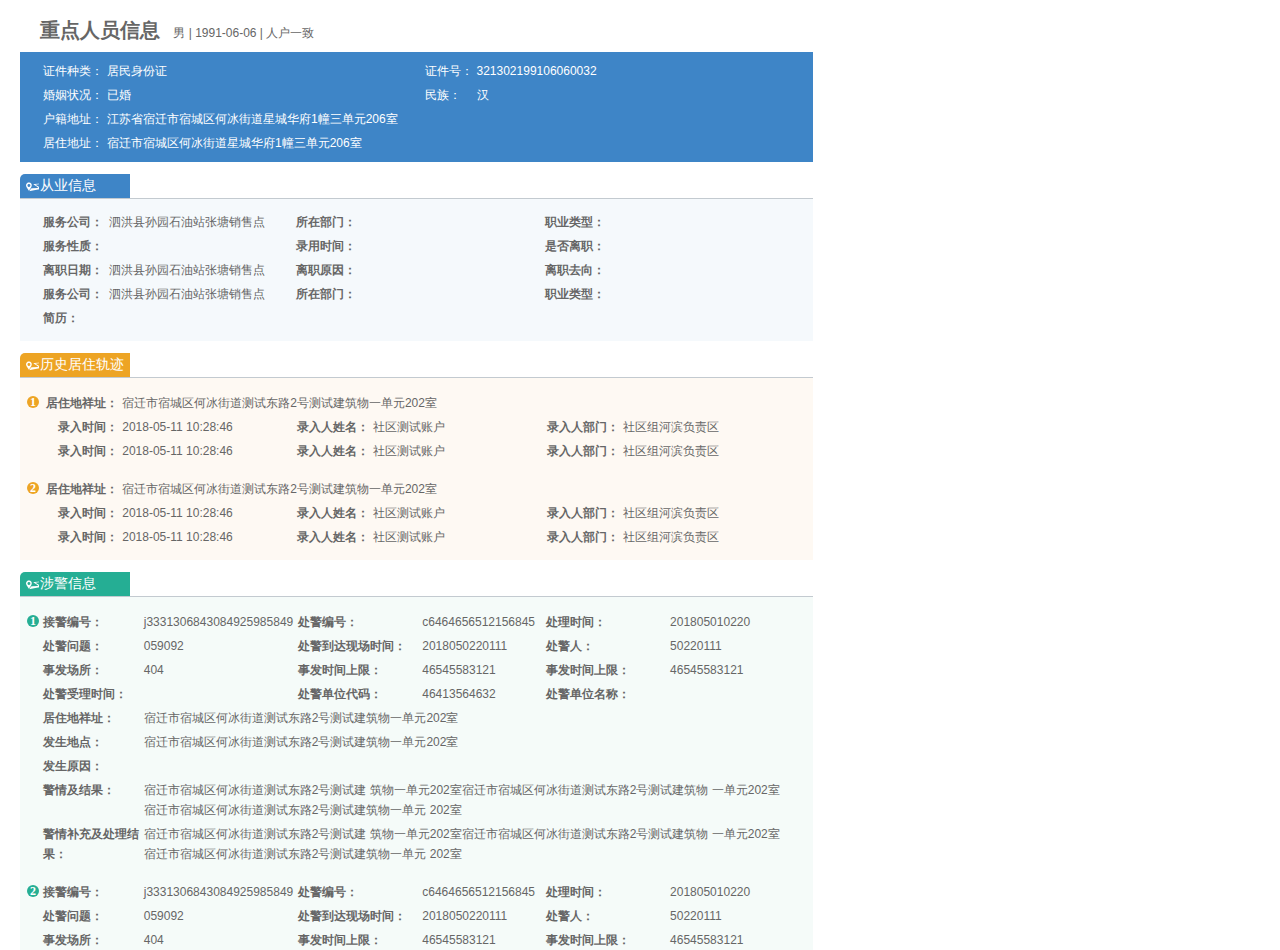
<file: indexiframe6.html>
<!DOCTYPE html>
<html lang="en">
<head>
    <meta charset="UTF-8">
    <title>基本信息个人表</title>
    <link rel="stylesheet" href="css/normalize.css">
    <link rel="stylesheet" href="css/base.css">
    <link rel="stylesheet" href="css/global.css">
    <link rel="stylesheet" href="css/index.css">
    <script src="js/jquery-1.11.1.min.js"></script>
    <script src="js/main.js"></script>
</head>
<body>
    <div class="iframeBox">
        <!--IDInformation开始-->
        <div class="IDInformation">
            <p>
                <s class="names">重点人员信息</s>
                <span>男&nbsp;|&nbsp;1991-06-06&nbsp;|&nbsp;人户一致</span>
            </p>
            <table class="IDInformation-table">
                <tr class="IDInformation-tr">
                    <td>证件种类：</td>
                    <td>居民身份证</td>
                    <td>证件号：</td>
                    <td>321302199106060032</td>
                </tr>
                <tr class="IDInformation-tr">
                    <td>婚姻状况：</td>
                    <td>已婚</td>
                    <td>民族：</td>
                    <td>汉</td>
                </tr>
                <tr class="IDInformation-tr">
                    <td>户籍地址：</td>
                    <td colspan=3>江苏省宿迁市宿城区何冰街道星城华府1幢三单元206室</td>
                </tr>
                <tr class="IDInformation-tr">
                    <td>居住地址：</td>
                    <td>宿迁市宿城区何冰街道星城华府1幢三单元206室</td>
                </tr>
            </table>
        </div>
        <!--IDInformation结束-->
        <!--jobInformation开始-->
        <div class="jobInformation">
            <p>从业信息</p>
            <table class="jobInformation-table">
                <tr class="jobInformation-table-tr">
                    <td>服务公司：</td>
                    <td>泗洪县孙园石油站张塘销售点</td>
                    <td>所在部门：</td>
                    <td></td>
                    <td>职业类型：</td>
                    <td></td>
                </tr>
                <tr class="jobInformation-table-tr">
                    <td> 服务性质：</td>
                    <td></td>
                    <td>录用时间：</td>
                    <td></td>
                    <td>是否离职：</td>
                    <td></td>
                </tr>
                <tr class="jobInformation-table-tr">
                    <td> 离职日期：</td>
                    <td>泗洪县孙园石油站张塘销售点</td>
                    <td>离职原因：</td>
                    <td></td>
                    <td> 离职去向：</td>
                    <td></td>
                </tr>
                <tr class="jobInformation-table-tr">
                    <td>服务公司：</td>
                    <td>泗洪县孙园石油站张塘销售点</td>
                    <td>所在部门：</td>
                    <td></td>
                    <td>职业类型：</td>
                    <td></td>
                </tr>
                <tr class="jobInformation-table-tr">
                    <td>简历：</td>
                </tr>
            </table>
        </div>
        <!--jobInformation开始-->
        <!--residentialAddress开始-->
        <div class="jobInformation Address">
            <p>历史居住轨迹</p>
            <table class="jobInformation-table Address">
                <tr class="jobInformation-table-tr">
                   <td class="longTr list-img">居住地祥址：</td>
                   <td colspan="3">宿迁市宿城区何冰街道测试东路2号测试建筑物一单元202室</td>
                </tr>
                <tr class="jobInformation-table-tr Address AddressLeft AddressW">
                    <td>录入时间：</td>
                    <td>2018-05-11 10:28:46</td>
                    <td>录入人姓名：</td>
                    <td>社区测试账户</td>
                    <td>录入人部门：</td>
                    <td>社区组河滨负责区</td>
                </tr>
                <tr class="jobInformation-table-tr Address  AddressLeft AddressW">
                    <td>录入时间：</td>
                    <td>2018-05-11 10:28:46</td>
                    <td>录入人姓名：</td>
                    <td>社区测试账户</td>
                    <td>录入人部门：</td>
                    <td>社区组河滨负责区</td>
                </tr>
            </table>
            <table class="jobInformation-table Address img">
                <tr class="jobInformation-table-tr">
                   <td class="longTr list-img">居住地祥址：</td>
                   <td colspan="3">宿迁市宿城区何冰街道测试东路2号测试建筑物一单元202室</td>
                </tr>
                <tr class="jobInformation-table-tr Address AddressLeft AddressW">
                    <td>录入时间：</td>
                    <td>2018-05-11 10:28:46</td>
                    <td>录入人姓名：</td>
                    <td>社区测试账户</td>
                    <td>录入人部门：</td>
                    <td>社区组河滨负责区</td>
                </tr>
                <tr class="jobInformation-table-tr Address  AddressLeft AddressW">
                    <td>录入时间：</td>
                    <td>2018-05-11 10:28:46</td>
                    <td>录入人姓名：</td>
                    <td>社区测试账户</td>
                    <td>录入人部门：</td>
                    <td>社区组河滨负责区</td>
                </tr>
            </table>
        </div>
        <!--residentialAddress结束-->
        <!--nvolvedP开始-->
        <div class="jobInformation nvolvedP">
            <p>涉警信息</p>
            <table class="jobInformation-table Address nvolvedP">
                <tr class="jobInformation-table-tr">
                    <td class="list-img nvolvedP">接警编号：</td>
                    <td class="Address">j3331306843084925985849</td>
                    <td>处警编号：</td>
                    <td>c6464656512156845</td>
                    <td>处理时间：</td>
                    <td>201805010220</td>
                </tr>
                <tr class="jobInformation-table-tr">
                    <td>处警问题：</td>
                    <td>059092</td>
                    <td>处警到达现场时间：</td>
                    <td>2018050220111</td>
                    <td>处警人：</td>
                    <td>50220111</td>
                </tr>
                <tr class="jobInformation-table-tr">
                    <td>事发场所：</td>
                    <td>404</td>
                    <td>事发时间上限：</td>
                    <td>46545583121</td>
                    <td>事发时间上限：</td>
                    <td>46545583121</td>
                </tr>
                <tr class="jobInformation-table-tr">
                    <td>处警受理时间：</td>
                    <td> </td>
                    <td>处警单位代码：</td>
                    <td>46413564632</td>
                    <td>处警单位名称：</td>
                </tr>
                <tr class="jobInformation-table-tr">
                    <td>居住地祥址：</td>
                    <td colspan="3">宿迁市宿城区何冰街道测试东路2号测试建筑物一单元202室</td>
                </tr>
                <tr class="jobInformation-table-tr">
                    <td>发生地点：</td>
                    <td colspan="3">宿迁市宿城区何冰街道测试东路2号测试建筑物一单元202室</td>
                </tr>
                <tr class="jobInformation-table-tr">
                    <td>发生原因：</td>
                    <td colspan="3"></td>
                </tr>
                <tr class="jobInformation-table-tr">
                    <td>警情及结果：</td>
                    <td colspan="5">宿迁市宿城区何冰街道测试东路2号测试建
                        筑物一单元202室宿迁市宿城区何冰街道测试东路2号测试建筑物
                        一单元202室宿迁市宿城区何冰街道测试东路2号测试建筑物一单元
                        202室
                    </td>
                </tr>
                <tr class="jobInformation-table-tr">
                    <td>警情补充及处理结果：</td>
                    <td colspan="5">宿迁市宿城区何冰街道测试东路2号测试建
                        筑物一单元202室宿迁市宿城区何冰街道测试东路2号测试建筑物
                        一单元202室宿迁市宿城区何冰街道测试东路2号测试建筑物一单元
                        202室
                    </td>
                </tr>
            </table>
            <table class="jobInformation-table Address img nvolvedP">
                <tr class="jobInformation-table-tr">
                    <td class="list-img nvolvedP">接警编号：</td>
                    <td class="Address">j3331306843084925985849</td>
                    <td>处警编号：</td>
                    <td>c6464656512156845</td>
                    <td>处理时间：</td>
                    <td>201805010220</td>
                </tr>
                <tr class="jobInformation-table-tr">
                    <td>处警问题：</td>
                    <td>059092</td>
                    <td>处警到达现场时间：</td>
                    <td>2018050220111</td>
                    <td>处警人：</td>
                    <td>50220111</td>
                </tr>
                <tr class="jobInformation-table-tr">
                    <td>事发场所：</td>
                    <td>404</td>
                    <td>事发时间上限：</td>
                    <td>46545583121</td>
                    <td>事发时间上限：</td>
                    <td>46545583121</td>
                </tr>
                <tr class="jobInformation-table-tr">
                    <td>处警受理时间：</td>
                    <td> </td>
                    <td>处警单位代码：</td>
                    <td>46413564632</td>
                    <td>处警单位名称：</td>
                </tr>
                <tr class="jobInformation-table-tr">
                    <td>居住地祥址：</td>
                    <td colspan="3">宿迁市宿城区何冰街道测试东路2号测试建筑物一单元202室</td>
                </tr>
                <tr class="jobInformation-table-tr">
                    <td>发生地点：</td>
                    <td colspan="3">宿迁市宿城区何冰街道测试东路2号测试建筑物一单元202室</td>
                </tr>
                <tr class="jobInformation-table-tr">
                    <td>发生原因：</td>
                    <td colspan="3"></td>
                </tr>
                <tr class="jobInformation-table-tr">
                    <td>警情及结果：</td>
                    <td colspan="5">宿迁市宿城区何冰街道测试东路2号测试建
                        筑物一单元202室宿迁市宿城区何冰街道测试东路2号测试建筑物
                        一单元202室宿迁市宿城区何冰街道测试东路2号测试建筑物一单元
                        202室
                    </td>
                </tr>
                <tr class="jobInformation-table-tr">
                    <td>警情补充及处理结果：</td>
                    <td colspan="5">宿迁市宿城区何冰街道测试东路2号测试建
                        筑物一单元202室宿迁市宿城区何冰街道测试东路2号测试建筑物
                        一单元202室宿迁市宿城区何冰街道测试东路2号测试建筑物一单元
                        202室
                    </td>
                </tr>
            </table>
        </div>
        <!--nvolvedP开始结束-->
    </div>

</body>

</html>
</file>
<file: css/base.css>
@charset "UTF-8";
/*css 初始化 */
html, body, ul, li, ol, dl, dd, dt, p, h1, h2, h3, h4, h5, h6, form, fieldset, legend, img {
    margin: 0;
    padding: 0;
}

fieldset, img, input, button { 			/*fieldset组合表单中的相关元素*/
    border: none;
    padding: 0;
    margin: 0;
    outline-style: none;
}

ul, ol {
    list-style: none;				/*清除列表风格*/
}

input {
    padding-top: 0;
    padding-bottom: 0;
    font-family: "SimSun", "宋体";
}

select, input {
    vertical-align: middle;
}

select, input, textarea {
    font-size: 12px;
    margin: 0;
}

textarea {
    resize: none;
}

/*防止多行文本框拖动*/
img {
    /* float:  right; */
    border: 0;
    vertical-align: middle;
    cursor:  pointer;
}

/*  去掉图片低测默认的3像素空白缝隙*/
table {
    /*border-collapse: collapse;			!*合并外边线*!*/
}


body {
    font: 12px Arial, Verdana, "\5b8b\4f53";	/*宋体，Unicode，统一码*/
    color: #666;
    background: #fff
}

.clearfix:before, .clearfix:after {
    content: "";
    display: table;
}

.clearfix:after {
    clear: both;
}

.clearfix {
    *zoom: 1; /*IE/7/6*/
}

a {
    color: #666;
    text-decoration: none;
}

a:hover {
    color: #C81623;
}

h1, h2, h3, h4, h5, h6 {
    text-decoration: none;
    font-weight: normal;
    font-size: 100%;
}

s, i, em {
    font-style: normal;
    text-decoration: none;
}

.col-red {
    color: #f10215 !important;
}
.fl{
    /* float: left; */
}
.fr{
    /* float: right; */
}
</file>
<file: css/global.css>
/*公共类*/
.w {
    /*版心 提取 */
}

.fl {
    float: left
}

.fr {
    float: right
}

.al {
    text-align: left
}

.ac {
    text-align: center
}

.ar {
    text-align: right
}

.hide {
    display: none
}

/*--index开始--*/
body,html{
   height: 100%;
}
body{
    background-color: #c9d3e2;
}
.box{
    width: 980px;
    margin: 0 auto;
    background-color: white;
    position:  relative;
    height: 100%;
}
/*--nav开始--*/
body,html{
    height: 100%;
}
.nav{
    width: 110px;
    height: 100%;
    padding-left:  20px;
    overflow: hidden;
}
.information-list.on{
    background-color: #25ae94;
    color: white;
}
.information-list>img.on{
    background-color: #25ae94;
    color: white;
}
.pimg{
    width: 110px;
    margin-bottom: 8px;
    margin-top: 30px;
}
.information-box{
    width: 110px;
    background-color: #f7fbfe;
    border: 1px solid #e6eaed;
    border-top: 1px solid #c0c9d0;
}
.information-list{
    line-height: 30px;
    padding-left: 5px;
    cursor: pointer;
}
.information-list>img{
    width: 16px;
    height: 16px;
}
.information-list>span{
    padding-left: 5px;
}
.information{
    display:inline-block;
    width: 16px;
    height: 16px;
    background-repeat: no-repeat;
    background-position: center center;
    vertical-align: -3px;
}
.information-list:first-child>i{
    background-image: url("../image/information.png");
}
.information-list:nth-of-type(2)>i{
    background-image: url("../image/2b.png");
}
.information-list:nth-of-type(3)>i{
    background-image: url("../image/3b.png");
}
.information-list:nth-of-type(4)>i{
    background-image: url("../image/pblue.png");
}
.information-list:first-child+li+li+li>i{
    background-image: url("../image/pblue.png")\9;
}
.information-list:nth-of-type(5)>i{
    background-image: url("../image/5b.png");
}
.information-list:nth-of-type(6)>i{
    background-image: url("../image/6b.png");
}
.information-list:first-child.on>i{
    background-image: url("../image/1.png");
}
.information-list:nth-of-type(2).on>i{
    background-image: url("../image/2.png");
}
.information-list:nth-of-type(3).on>i{
    background-image: url("../image/3.png");
}
.information-list:nth-of-type(4).on>i{
    background-image: url("../image/4.png");
}
.information-list:nth-of-type(5).on>i{
    background-image: url("../image/5.png");
}
.information-list:nth-of-type(6).on>i{
    background-image: url("../image/6.png");
}
.information-list:first-child+li>i{
    background-image: url("../image/2b.png")\9;
}
.information-list:first-child+li+li>i{
    background-image: url("../image/3b.png")\9;
}
.information-list:first-child+li+li+li+li>i{
    background-image: url("../image/5b.png")\9;
}
.information-list:first-child+li+li+li+li+li>i{
    background-image: url("../image/6b.png")\9;
}

.information-list:first-child+li.on>i{
    background-image: url("../image/2.png");
}
.information-list:first-child+li+li.on>i{
    background-image: url("../image/3.png");
}
.information-list:first-child+li+li+li.on>i{
    background-image: url("../image/4.png");
}
.information-list:first-child+li+li+li+li.on>i{
    background-image: url("../image/5.png");
}
.information-list:first-child+li+li+li+li+li.on>i{
    background-image: url("../image/6.png");
}
/*--nav结束--*/
/*--iframeOut开始--*/
.iframeOut{
     position: absolute;
    left: 130px;
    background-color: #c0c9d0;
    height: 100%;
    font-size: 0;
}
.itm{
    width: 850px;
    height: 100%;
}
/*--iframeOut结束--*/
</file>
<file: css/index.css>
@charset "UTF-8";

/*--IDInformation开始--*/
.iframeBox{
    padding: 10px 20px 40px 20px;
     height: 100%;
    background-color:  white;
    overflow: auto;
}
.IDInformation{
    font: 12px Arial, Verdana, "\5b8b\4f53";
}
.IDInformation>p{
    padding: 10px 0 10px 20px;
}
.names{
    font: bold 20px/20px "Microsoft YaHei";
    padding-right: 10px;
}
.IDInformation-table{
    background-color: #3e85c7;
    padding: 6px 20px;
    color: white;
}
.IDInformation-table{
    width: 793px;
}
.IDInformation-tr>td:nth-child(1){
    width: 60px;
}
.IDInformation-tr>td:nth-child(3){
    width: 48px;
}
.IDInformation-tr>td:nth-of-type(2n+2){
   display: inline-block;
   width: 305px;
   line-height: 20px;
}
/*--IDInformation结束--*/
/*--jobInformation开始--*/
.jobInformation{
    font: 12px Arial, Verdana, "\5b8b\4f53";
}
.jobInformation>p{
    display: inline-block;
    width: 90px;
    padding-left: 20px;
    margin-top: 12px;
    background-color: #3e85c7;
    color: white;
    font: 500 14px/24px "Microsoft YaHei";
    border-radius: 5px 0 0 0;
    position: relative;
}
.Address.jobInformation>p{
    background-color: #eda424;
}
.jobInformation>p:before{
    content: "";
    position: absolute;
    top: 4px;
    left: 6px;
    width: 13px;
    height: 16px;
    background-image: url(../image/3.png);
}
.jobInformation.job>p:before{
    background-image: url(../image/2.png);
}
.jobInformation.plic>p:before{
    background-image: url(../image/4.png);
}
.jobInformation-table{
    padding: 10px 20px;
    background-color: #f5f9fc;
    border-top: 1px solid #c3cad0;
    width:  793px;
    table-layout: initial;
}
.Address.jobInformation-table{
    padding: 10px 20px;
    background-color: #fef9f3;
}
.Address.jobInformation-table:nth-of-type(n+2){
    border-top: none;
}
.Address.jobInformation-table:nth-of-type(1){
   padding-bottom: 0;
}
.jobInformation.nvolvedP{
    padding-bottom: 40px;
}
.jobInformation-table.Address{
    width: 793px;
}
.jobInformation-table-tr>td.longtr:nth-child(1){
    width:90px;
}
.jobInformation-table-tr>.longTr:nth-of-type(2n+2){
    line-height:  20px;
}
.jobInformation-table.Address{
    position: relative;
}
.jobInformation-table.Address:before{
     content: "1";
     color: white;
     font:700 12px/12px "Microsoft YaHei";
     position: absolute;
     text-align: center;
     top: 18px;
     left: 7px;
     width: 12px;
     height: 12px;
     background-color: #eda424;
     border-radius:50%;
}
.jobInformation-table.Address.nvolvedP:before{
    background-color: #25ae94;
}
.jobInformation-table.Address.img:before{
    content: "2";
}
.jobInformation-table-tr>td{
    position: relative;
    line-height: 20px;
    white-space: nowrap;
    text-overflow: ellipsis;
    overflow: hidden;
}
.jobInformation-table-tr>td:nth-child(1){
    width: 62px;
    font-weight: bold;
}
.jobInformation-table-tr>td:nth-child(2){
    width: 183px;
}
.jobInformation-table-tr>td:nth-child(3){
    width: 62px;
    font-weight: bold;
}
.jobInformation-table-tr>td:nth-child(5){
    width: 62px;
    font-weight: bold;
}

/*--jobInformation结束--*/
.Address.AddressW.jobInformation-table-tr>td:nth-of-type(2n+2) {
    width: 160px;
}
.longTr{
    text-align: right;
}
.jobInformation-table-tr.Address.AddressLeft>td:nth-of-type(2n+1){
    text-align: right;
}

/*--nvolvedP开始--*/
.nvolvedP .jobInformation-table-tr>td:nth-child(1){
    width: 96px;
}
.nvolvedP .jobInformation-table-tr>td{
   white-space: normal;
   vertical-align:  top;
   width: 119px;
}
.nvolvedP.jobInformation>p {
    background-color: #25ae94;
}
.nvolvedP.jobInformation-table {
    padding: 10px 20px;
    background-color: #f5fbf9;
}
/*--nvolvedP结束--*/
</file>
